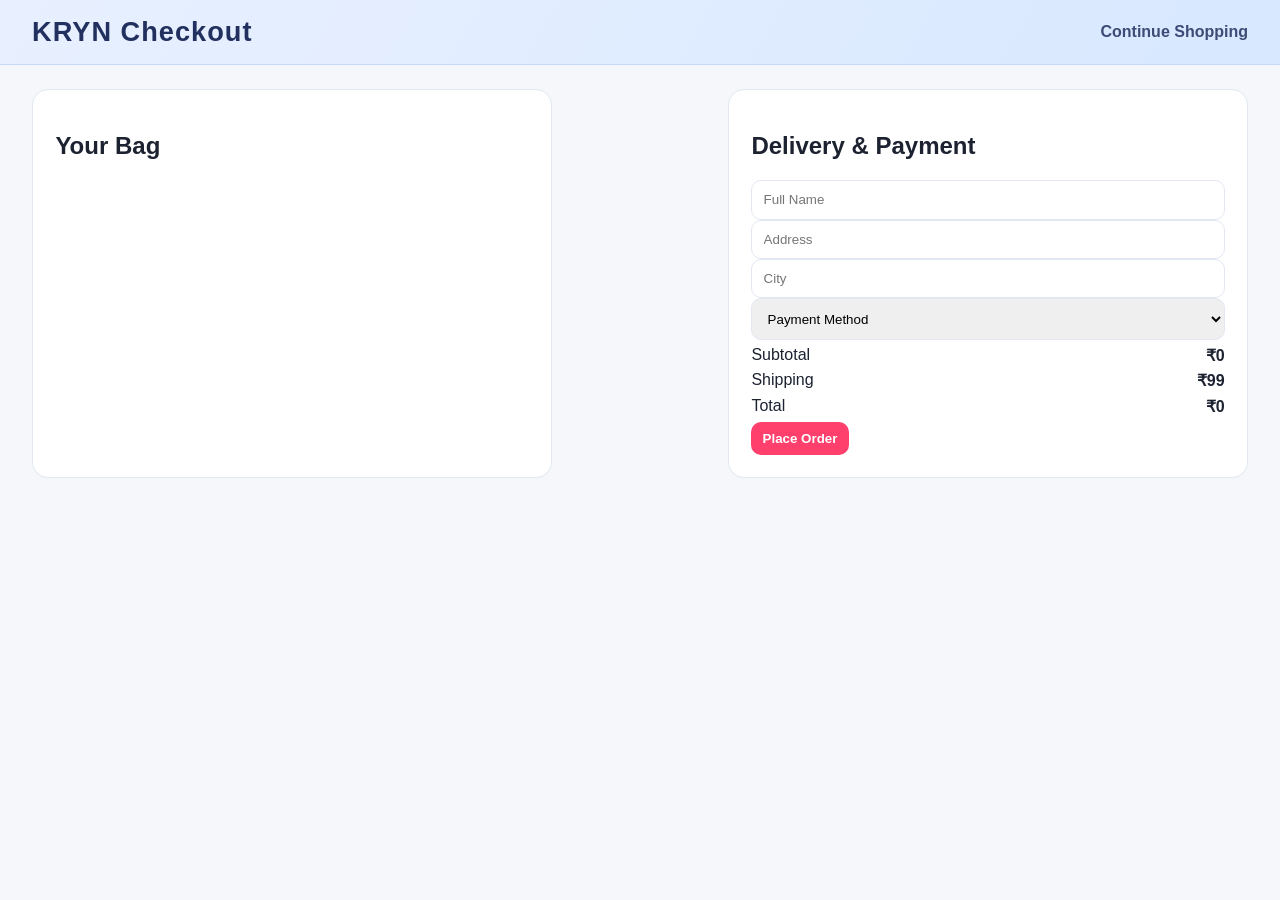
<file: checkout.html>
<!DOCTYPE html>
<html lang="en">
  <head>
    <meta charset="UTF-8" />
    <meta name="viewport" content="width=device-width, initial-scale=1.0" />
    <title>KRYN Checkout</title>
    <link rel="stylesheet" href="styles.css" />
  </head>
  <body>
    <header class="top-nav">
      <div class="brand">KRYN Checkout</div>
      <nav>
        <a href="index.html">Continue Shopping</a>
      </nav>
    </header>

    <main class="checkout-layout">
      <section class="checkout-card">
        <h1>Your Bag</h1>
        <ul id="checkout-items" class="checkout-items"></ul>
      </section>

      <section class="checkout-card">
        <h1>Delivery & Payment</h1>
        <form id="checkout-form" class="checkout-form">
          <input type="text" placeholder="Full Name" required />
          <input type="text" placeholder="Address" required />
          <input type="text" placeholder="City" required />
          <select required>
            <option value="">Payment Method</option>
            <option>UPI</option>
            <option>Card</option>
            <option>Cash on Delivery</option>
          </select>
          <div class="summary-row"><span>Subtotal</span><strong>₹<span id="subtotal">0</span></strong></div>
          <div class="summary-row"><span>Shipping</span><strong>₹<span id="shipping">99</span></strong></div>
          <div class="summary-row"><span>Total</span><strong>₹<span id="grand-total">0</span></strong></div>
          <button class="primary" type="submit">Place Order</button>
        </form>
      </section>
    </main>

    <script src="checkout.js"></script>
  </body>
</html>
</file>
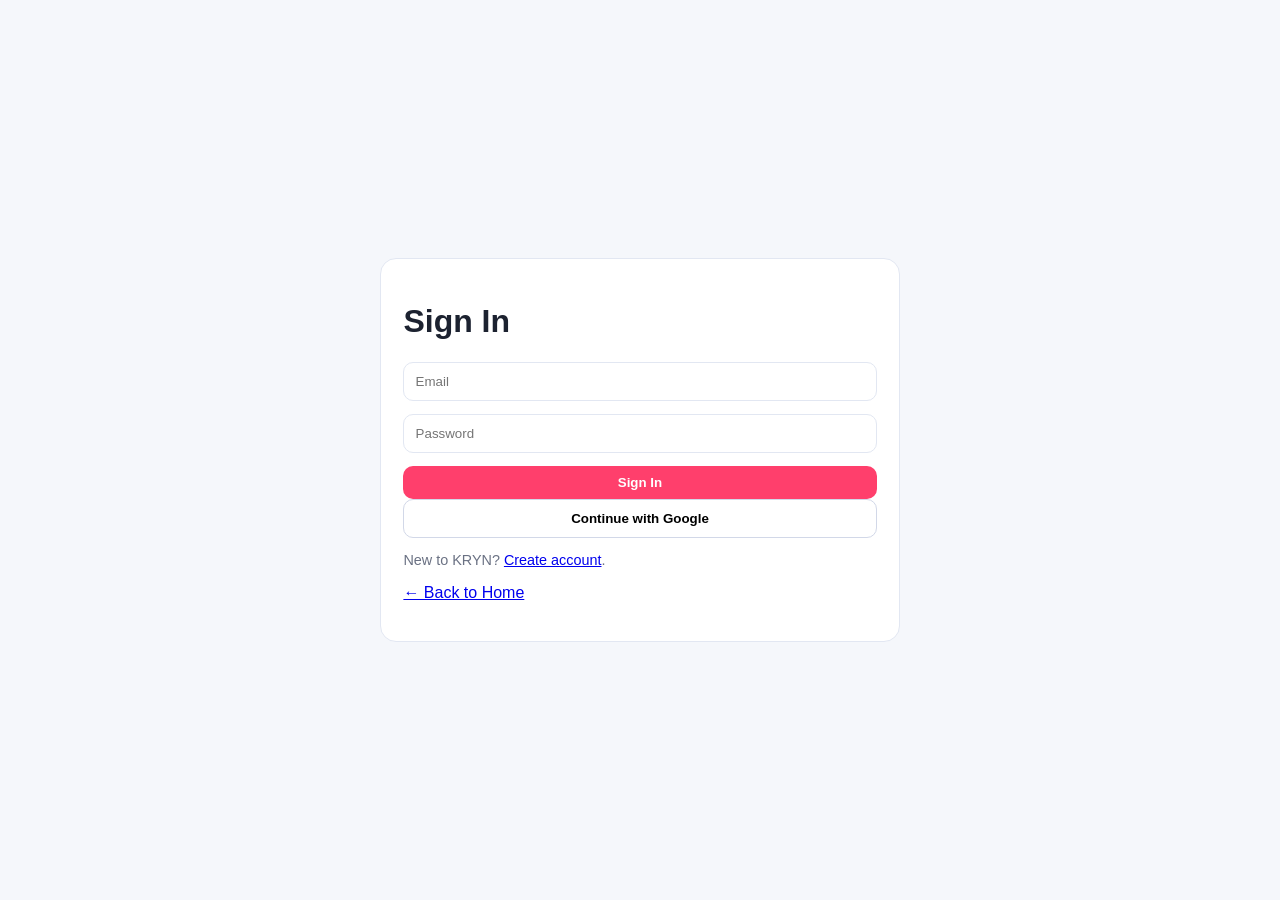
<file: signin.html>
<!DOCTYPE html>
<html lang="en">
  <head>
    <meta charset="UTF-8" />
    <meta name="viewport" content="width=device-width, initial-scale=1.0" />
    <title>KRYN Sign In</title>
    <link rel="stylesheet" href="styles.css" />
  </head>
  <body class="auth-page">
    <div class="auth-card">
      <h1>Sign In</h1>
      <form class="auth-form" id="signin-form">
        <input type="email" placeholder="Email" required />
        <input type="password" placeholder="Password" required />
        <button class="primary" type="submit">Sign In</button>
      </form>
      <button id="google-auth" class="google-btn" type="button">Continue with Google</button>
      <p class="auth-note">New to KRYN? <a href="signup.html">Create account</a>.</p>
      <p><a href="index.html">← Back to Home</a></p>
    </div>
    <script src="auth.js"></script>
  </body>
</html>
</file>
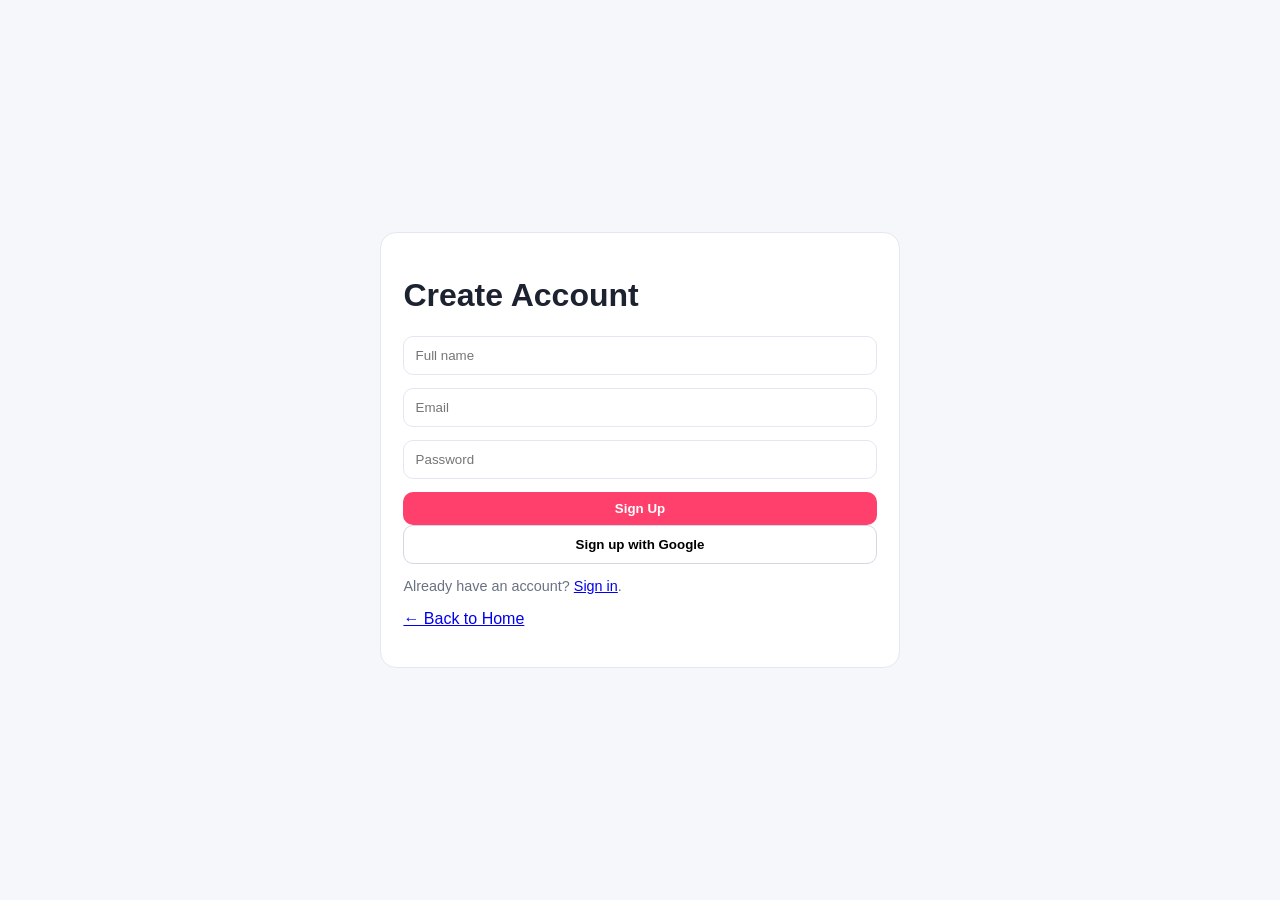
<file: signup.html>
<!DOCTYPE html>
<html lang="en">
  <head>
    <meta charset="UTF-8" />
    <meta name="viewport" content="width=device-width, initial-scale=1.0" />
    <title>KRYN Sign Up</title>
    <link rel="stylesheet" href="styles.css" />
  </head>
  <body class="auth-page">
    <div class="auth-card">
      <h1>Create Account</h1>
      <form class="auth-form" id="signup-form">
        <input type="text" placeholder="Full name" required />
        <input type="email" placeholder="Email" required />
        <input type="password" placeholder="Password" required />
        <button class="primary" type="submit">Sign Up</button>
      </form>
      <button id="google-auth" class="google-btn" type="button">Sign up with Google</button>
      <p class="auth-note">Already have an account? <a href="signin.html">Sign in</a>.</p>
      <p><a href="index.html">← Back to Home</a></p>
    </div>
    <script src="auth.js"></script>
  </body>
</html>
</file>
<file: styles.css>
:root {
  --bg: #f5f7fb;
  --text: #1c2230;
  --brand: #ff3f6c;
  --card: #ffffff;
  --muted: #6a7183;
  --border: #e2e7f2;
}

* { box-sizing: border-box; }

body {
  margin: 0;
  font-family: Inter, sans-serif;
  color: var(--text);
  background: var(--bg);
}

.top-nav {
  position: sticky;
  top: 0;
  z-index: 20;
  display: flex;
  align-items: center;
  justify-content: space-between;
  gap: 1rem;
  padding: 1rem 2rem;
  background: linear-gradient(120deg, #e8f0ff, #d8e8ff);
  border-bottom: 1px solid #c7d8f8;
}

.brand { font-size: 1.7rem; font-weight: 800; color: #22305f; letter-spacing: 1px; }

nav { display: flex; gap: 1rem; }
nav a { text-decoration: none; color: #22305f; font-weight: 600; opacity: .85; }
nav a.active { opacity: 1; border-bottom: 2px solid #22305f; }

.actions { display: flex; gap: .7rem; align-items: center; }
.icon-actions { gap: .85rem; }

#search {
  width: min(38vw, 360px);
  padding: .65rem .8rem;
  border: 1px solid #8e99d7;
  border-radius: 10px;
  background: rgba(255, 255, 255, .95);
}

.icon-item,
.auth-btn,
.primary,
.load-more-btn {
  border: 0;
  border-radius: 10px;
  padding: .55rem .7rem;
  font-weight: 700;
  cursor: pointer;
  text-decoration: none;
  display: inline-flex;
  align-items: center;
  justify-content: center;
}

.icon-item {
  background: transparent;
  color: #22305f;
  flex-direction: column;
  gap: .1rem;
  min-width: 54px;
  position: relative;
}

.icon-symbol { font-size: 1.1rem; line-height: 1; }
.icon-label { font-size: .72rem; line-height: 1; font-weight: 600; color: #22305f; }
.bag-btn { background: transparent; }

.bag-badge {
  position: absolute;
  top: -2px;
  right: 6px;
  min-width: 16px;
  height: 16px;
  border-radius: 999px;
  background: #ff3f6c;
  color: #fff;
  font-size: .65rem;
  display: grid;
  place-items: center;
  padding: 0 3px;
}

.auth-btn { background: rgba(34,48,95,.06); color: #22305f; border: 1px solid rgba(34,48,95,.2); }

.hero {
  margin: 1.4rem 2rem;
  border-radius: 18px;
  color: #fff;
  padding: 3rem;
  background-size: cover;
  background-position: center;
  position: relative;
  overflow: hidden;
}

.hero::before {
  content: "";
  position: absolute;
  inset: 0;
  background: linear-gradient(120deg, rgba(20,27,64,0.75), rgba(44,63,142,0.45));
}

.hero > div { position: relative; z-index: 1; }
.hero-home { background-image: url("https://images.unsplash.com/photo-1512436991641-6745cdb1723f?auto=format&fit=crop&w=1600&q=80"); }
.hero-men { background-image: url("https://images.unsplash.com/photo-1603252109360-909baaf261c7?auto=format&fit=crop&w=1600&q=80"); }
.hero-women { background-image: url("https://images.unsplash.com/photo-1524504388940-b1c1722653e1?auto=format&fit=crop&w=1600&q=80"); }
.small-hero { padding: 2rem 3rem; }

.eyebrow { margin: 0; color: #ffd3df; font-weight: 600; }
.hero h1 { margin: .6rem 0; font-size: clamp(1.8rem, 4vw, 2.8rem); }
.hero p { max-width: 630px; }

.primary { background: var(--brand); color: #fff; }

.category-hero { margin: 0 2rem 1.5rem; }
.category-hero h2 {
  text-align: center;
  font-size: clamp(1.8rem, 4vw, 3rem);
  margin: .3rem 0 1rem;
  font-style: italic;
  font-weight: 500;
}

.category-hero-grid { display: grid; grid-template-columns: 1fr 1fr; gap: 1rem; }

.category-tile {
  min-height: 520px;
  border-radius: 12px;
  overflow: hidden;
  background-size: cover;
  background-position: center;
  text-decoration: none;
  position: relative;
  border: 1px solid #d7def0;
}

.men-tile { background-image: url("https://images.unsplash.com/photo-1617137968427-85924c800a22?auto=format&fit=crop&w=1400&q=80"); }
.women-tile { background-image: url("https://images.unsplash.com/photo-1483985988355-763728e1935b?auto=format&fit=crop&w=1400&q=80"); }

.tile-overlay {
  position: absolute;
  inset: auto 0 0;
  padding: 1rem;
  background: linear-gradient(to top, rgba(13, 19, 44, 0.85), rgba(13, 19, 44, 0.2));
  color: #fff;
}
.tile-overlay h3 { margin: 0; font-size: 1.5rem; }
.tile-overlay p { margin: .25rem 0 0; }

.brand-strip,
.editorial-gallery {
  margin: 0 2rem 1.2rem;
  background: #fff;
  border: 1px solid var(--border);
  border-radius: 14px;
  padding: 1rem;
}

.brand-strip-title {
  margin: 0 0 .9rem;
  font-size: 1.2rem;
  font-weight: 700;
  color: #1b2852;
}

.brand-grid {
  display: grid;
  grid-template-columns: repeat(4, minmax(0, 1fr));
  gap: .9rem;
}

.brand-card {
  border: 1px solid #d9e1f3;
  border-radius: 12px;
  overflow: hidden;
  background: #f8faff;
}

.brand-card img {
  width: 100%;
  height: 130px;
  object-fit: cover;
  display: block;
}

.brand-card h3 {
  margin: .55rem 0 .7rem;
  text-align: center;
  color: #26325c;
}

.editorial-gallery {
  display: grid;
  grid-template-columns: .85fr 1.15fr;
  gap: 1rem;
  align-items: center;
}

.eyebrow.dark { color: #4c5886; }

.gallery-copy h2 { margin: .5rem 0 .6rem; font-size: clamp(1.4rem, 2.8vw, 2rem); }
.gallery-copy p { margin: 0; color: #4b556f; line-height: 1.6; }

.gallery-grid {
  display: grid;
  grid-template-columns: repeat(3, minmax(0, 1fr));
  gap: .7rem;
}

.gallery-grid img {
  width: 100%;
  height: 220px;
  border-radius: 12px;
  object-fit: cover;
}

.layout {
  display: grid;
  grid-template-columns: 240px 1fr;
  gap: 1rem;
  padding: 0 2rem 2rem;
}

.single-column { grid-template-columns: 1fr; }
.single-column section { max-width: 1200px; width: 100%; margin: 0 auto; }

.filters {
  background: var(--card);
  border-radius: 14px;
  border: 1px solid var(--border);
  padding: 1rem;
  height: fit-content;
}

.filters label { display: grid; margin-top: 1rem; gap: .4rem; font-weight: 600; }
.filters select { border: 1px solid var(--border); border-radius: 10px; padding: .5rem; }

.section-head { display: flex; align-items: center; justify-content: space-between; }

.product-grid { display: grid; grid-template-columns: repeat(4, minmax(0, 1fr)); gap: 1rem; }

.product {
  background: var(--card);
  border-radius: 14px;
  border: 1px solid var(--border);
  overflow: hidden;
  display: grid;
  cursor: pointer;
  transition: transform .22s ease, box-shadow .22s ease;
}

.product img { width: 100%; height: 220px; object-fit: cover; }
.product img { transition: transform .25s ease; }
.product:hover {
  transform: translateY(-6px) scale(1.02);
  box-shadow: 0 12px 24px rgba(15, 23, 42, .15);
}
.product:hover img { transform: scale(1.06); }
.product-info { padding: .8rem; }
.product-info h3 { margin: 0; font-size: .98rem; }
.meta { margin: .2rem 0 .5rem; color: var(--muted); font-size: .86rem; }
.product button { margin-top: .4rem; width: 100%; }

.load-more-wrap { display: flex; justify-content: center; margin-top: 1rem; }
.load-more-btn {
  border: 1px solid #c8d7f7;
  background: #eff4ff;
  color: #22305f;
  padding: .7rem 1.2rem;
}

.cart-panel {
  position: fixed;
  right: 1rem;
  top: 4.8rem;
  width: min(360px, 92vw);
  background: #fff;
  border: 1px solid var(--border);
  border-radius: 16px;
  box-shadow: 0 10px 30px rgba(0,0,0,.15);
  padding: 1rem;
}

.hidden { display: none; }
.cart-header { display: flex; justify-content: space-between; align-items: center; }
#close-cart { border: 0; background: transparent; font-size: 1.2rem; cursor: pointer; }
#cart-items { list-style: none; padding: 0; max-height: 280px; overflow: auto; }
#cart-items li { display: flex; justify-content: space-between; margin: .55rem 0; color: var(--muted); }
.cart-footer { display: flex; justify-content: space-between; align-items: center; }
.checkout { padding-inline: 1.4rem; }

.site-footer { background: #080808; color: #fff; padding: 2.4rem 2rem; }
.footer-grid { display: grid; grid-template-columns: 1.5fr 1fr 1fr; gap: 1.5rem; }
.footer-brand { margin: 0 0 .6rem; font-size: 1.8rem; letter-spacing: 4px; }
.site-footer h4 { margin: 0 0 .6rem; }
.site-footer p, .site-footer a { margin: .35rem 0; color: #f1f1f1; text-decoration: none; display: block; }

.bag-btn.bump { animation: bump 320ms ease; }
#cart-count.flash { animation: flash 450ms ease; }
.product.added { animation: added 350ms ease; }
.cart-panel.pulse { animation: panelPulse 360ms ease; }

@keyframes bump { 0% { transform: scale(1);} 50% { transform: scale(1.08);} 100% { transform: scale(1);} }
@keyframes flash { 0% { transform: scale(1); background:#ff3f6c; } 50% { transform: scale(1.18); background:#ffd54f; color:#1c2230; } 100% { transform: scale(1); background:#ff3f6c; color:#fff; } }
@keyframes added { 0% { transform: translateY(0);} 40% { transform: translateY(-5px);} 100% { transform: translateY(0);} }
@keyframes panelPulse { 0% { box-shadow: 0 10px 30px rgba(0,0,0,.15);} 50% { box-shadow: 0 0 0 4px rgba(255,63,108,.35), 0 12px 34px rgba(0,0,0,.18);} 100% { box-shadow: 0 10px 30px rgba(0,0,0,.15);} }

.auth-page { min-height: 100vh; display: grid; place-items: center; padding: 2rem; }
.auth-card, .checkout-card { background: #fff; border: 1px solid var(--border); border-radius: 16px; padding: 1.4rem; width: min(520px,95vw); }
.auth-form { display: grid; gap: .8rem; }
.auth-form input, .checkout-form input, .checkout-form select { width: 100%; padding: .7rem; border-radius: 10px; border: 1px solid var(--border); }
.google-btn { width: 100%; background: #fff; border: 1px solid #d2d8e8; border-radius: 10px; padding: .7rem; font-weight: 700; cursor: pointer; }
.auth-note { color: var(--muted); font-size: .9rem; }

.checkout-layout { display: grid; grid-template-columns: 1.2fr .8fr; gap: 1rem; padding: 1.5rem 2rem 2rem; }
.checkout-items { list-style: none; padding: 0; margin: 0; display: grid; gap: .7rem; }
.checkout-items li { border: 1px solid var(--border); border-radius: 12px; padding: .7rem; display: grid; grid-template-columns: 1fr auto auto; gap: .8rem; align-items: center; }
.qty-control { display: inline-flex; align-items: center; border: 1px solid var(--border); border-radius: 8px; overflow: hidden; }
.qty-control button { border: 0; background: #f2f5fd; width: 28px; height: 28px; cursor: pointer; }
.qty-control span { width: 30px; text-align: center; font-weight: 700; }
.summary-row { display: flex; justify-content: space-between; margin: .4rem 0; }

.product-detail-page { max-width: 1100px; margin: 1.5rem auto 2.5rem; padding: 0 1rem; }
.back-link { color: #22305f; text-decoration: none; font-weight: 600; display: inline-block; margin-bottom: 1rem; }
.product-detail-card {
  background: #fff;
  border: 1px solid var(--border);
  border-radius: 16px;
  padding: 1.2rem;
  display: grid;
  grid-template-columns: 1fr 1fr;
  gap: 1.2rem;
}
.detail-image-wrap img { width: 100%; border-radius: 12px; object-fit: cover; max-height: 620px; }
.detail-category { margin: 0; color: var(--muted); font-weight: 600; }
.detail-price { font-size: 1.5rem; margin: .6rem 0; font-weight: 700; }
.detail-description { color: #253149; line-height: 1.65; }
.detail-points { margin: .6rem 0 1rem; padding-left: 1.2rem; color: #334155; }
.detail-points li { margin: .25rem 0; }
.empty-detail { text-align: center; padding: 2rem 1rem; }

@media (max-width: 1100px) {
  .product-grid { grid-template-columns: repeat(3, minmax(0, 1fr)); }
}

@media (max-width: 900px) {
  .top-nav { flex-wrap: wrap; }
  .layout { grid-template-columns: 1fr; }
  .hero, .layout { margin-inline: 1rem; padding-inline: 1rem; }
  .category-hero { margin: 0 1rem 1rem; }
  .category-hero-grid { grid-template-columns: 1fr; }
  .category-tile { min-height: 420px; }
  .brand-strip, .editorial-gallery { margin: 0 1rem 1rem; }
  .brand-grid { grid-template-columns: repeat(2, minmax(0, 1fr)); }
  .editorial-gallery { grid-template-columns: 1fr; }
  nav { order: 3; width: 100%; overflow: auto; }
  .filters { order: 2; }
  .footer-grid { grid-template-columns: 1fr; }
  .checkout-layout { grid-template-columns: 1fr; }
  .product-detail-card { grid-template-columns: 1fr; }
}

@media (max-width: 700px) {
  .product-grid { grid-template-columns: repeat(2, minmax(0, 1fr)); }
}

@media (max-width: 520px) {
  .product-grid { grid-template-columns: 1fr; }
  .brand-grid { grid-template-columns: 1fr; }
  .gallery-grid { grid-template-columns: 1fr; }
  .gallery-grid img { height: 200px; }
}
</file>
